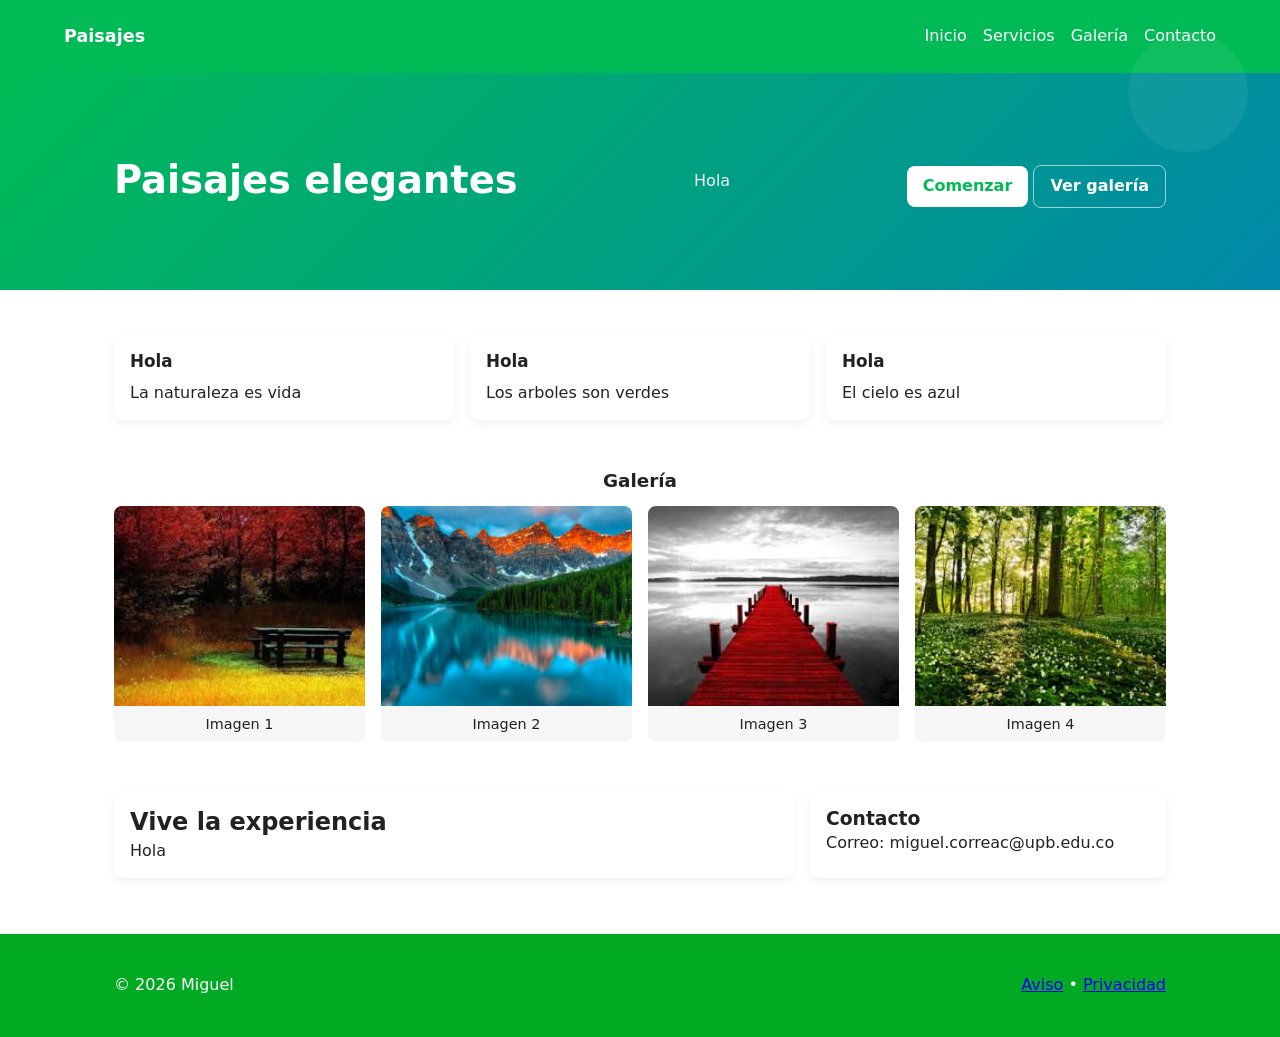
<file: index.html>
<!doctype html>
<html lang="es">

<head>
    <meta charset="utf-8" />
    <meta name="viewport" content="width=device-width,initial-scale=1" />
    <title>Paisajes</title>
    <link rel="stylesheet" href="style.css" />
</head>

<body>
    <header class="site-header">
        <div class="container header-inner">
            <a class="brand" href="#">Paisajes</a>

            <button class="nav-toggle" aria-expanded="false" aria-controls="main-nav">
                <span class="hamburger" aria-hidden="true"></span>
                <span class="visually-hidden">Abrir menú</span>
            </button>

            <nav id="main-nav" class="main-nav">
                <ul class="nav-list">
                    <li><a href="#">Inicio</a></li>
                    <li><a href="#">Servicios</a></li>
                    <li><a href="#">Galería</a></li>
                    <li><a href="#">Contacto</a></li>
                </ul>
            </nav>
        </div>
    </header>

    <main>
        <section class="hero">
            <div class="container hero-inner">
                <h1>Paisajes elegantes</h1>
                <p>Hola</p>
                <div class="hero-actions">
                    <a class="btn primary" href="#">Comenzar</a>
                    <a class="btn ghost" href="#">Ver galería</a>
                </div>
            </div>
        </section>

        <section class="features container">
            <article class="feature">
                <h2>Hola</h2>
                <p>La naturaleza es vida</p>
            </article>
            <article class="feature">
                <h2>Hola</h2>
                <p>Los arboles son verdes</p>
            </article>
            <article class="feature">
                <h2>Hola</h2>
                <p>El cielo es azul</p>
            </article>
        </section>

        <section class="gallery container" aria-label="Galería de imágenes">
            <h2 class="section-title">Galería</h2>
            <div class="gallery-grid">
                <figure class="gallery-item"><img src="images/img1.jpg" alt="Imagen 1">
                    <figcaption>Imagen 1</figcaption>
                </figure>
                <figure class="gallery-item"><img src="images/img2.jpg" alt="Imagen 2">
                    <figcaption>Imagen 2</figcaption>
                </figure>
                <figure class="gallery-item"><img src="images/img3.jpg" alt="Imagen 3">
                    <figcaption>Imagen 3</figcaption>
                </figure>
                <figure class="gallery-item"><img src="images/img4.jpg" alt="Imagen 4">
                    <figcaption>Imagen 4</figcaption>
                </figure>
            </div>
        </section>

        <section class="info container">
            <div class="info-left">
                <h2>Vive la experiencia</h2>
                <p>Hola</p>
            </div>
            <aside class="info-right">
                <h3>Contacto</h3>
                <p>Correo: miguel.correac@upb.edu.co</p>
            </aside>
        </section>
    </main>

    <footer class="site-footer">
        <div class="container footer-inner">
            <p>© <span id="year"></span> Miguel</p>
            <nav class="footer-nav">
                <a href="#">Aviso</a> • <a href="#">Privacidad</a>
            </nav>
        </div>
    </footer>

    <!-- este script sirve para que se actualice solo el año y que se pueda abrir el menú cuando la pantalla es pequeña -->
    <script>
        document.getElementById('year').textContent = new Date().getFullYear();

        const navToggle = document.querySelector('.nav-toggle');
        const mainNav = document.getElementById('main-nav');

        navToggle.addEventListener('click', () => {
            const expanded = navToggle.getAttribute('aria-expanded') === 'true' || false;
            navToggle.setAttribute('aria-expanded', !expanded);
            mainNav.classList.toggle('open');
        });
    </script>
</body>

</html>
</file>
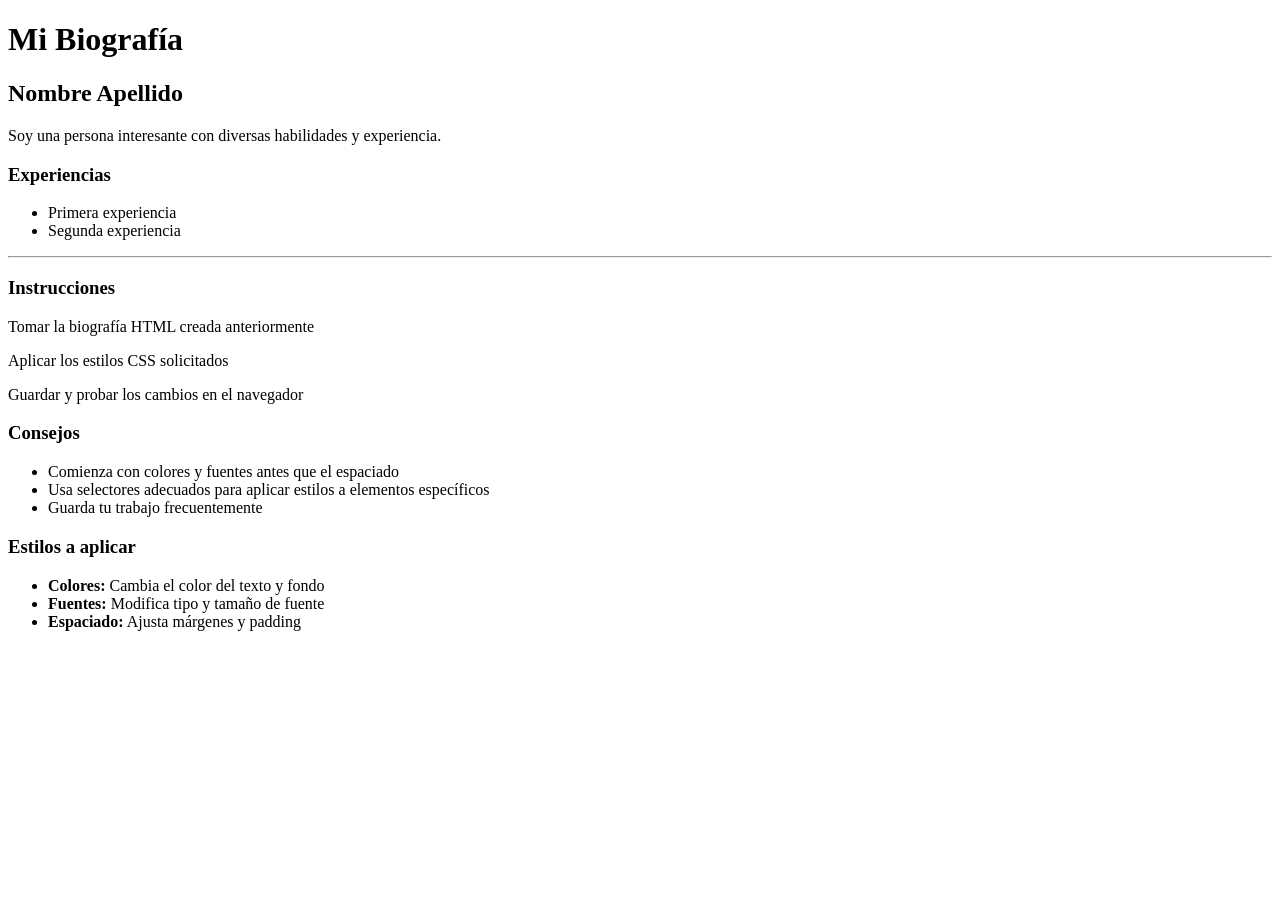
<file: actividades_html_css/actividades_html_css/mi-biografia.html>
<!DOCTYPE html>
<html lang="es">
  <head>
    <meta charset="utf-8" />
    <title>Mi Biografía Personal</title>
  </head>
  <body>
    <div class="contenedor">
      <h1>Mi Biografía</h1>

      <h2>Nombre Apellido</h2>
      <p>Soy una persona interesante con diversas habilidades y experiencia.</p>

      <h3>Experiencias</h3>
      <ul>
        <li>Primera experiencia</li>
        <li>Segunda experiencia</li>
      </ul>

      <hr />

      <h3>Instrucciones</h3>
      <p>Tomar la biografía HTML creada anteriormente</p>
      <p>Aplicar los estilos CSS solicitados</p>
      <p>Guardar y probar los cambios en el navegador</p>

      <h3>Consejos</h3>
      <ul>
        <li>Comienza con colores y fuentes antes que el espaciado</li>
        <li>
          Usa selectores adecuados para aplicar estilos a elementos específicos
        </li>
        <li>Guarda tu trabajo frecuentemente</li>
      </ul>

      <h3>Estilos a aplicar</h3>
      <ul>
        <li><strong>Colores:</strong> Cambia el color del texto y fondo</li>
        <li><strong>Fuentes:</strong> Modifica tipo y tamaño de fuente</li>
        <li><strong>Espaciado:</strong> Ajusta márgenes y padding</li>
      </ul>
    </div>
  </body>
</html>
</file>
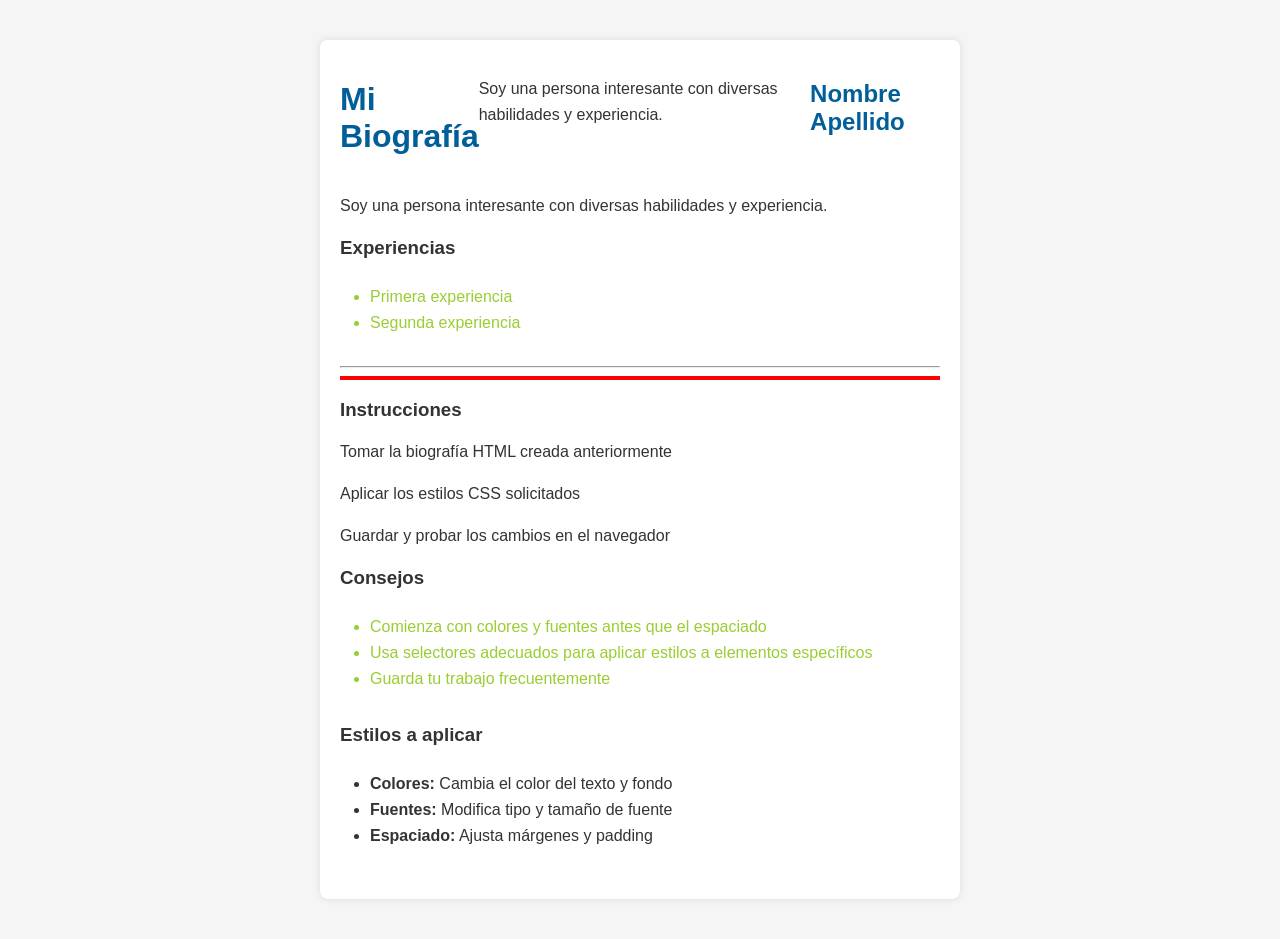
<file: actividades_html_css/actividades_html_css/biografia/mi-biografia-css.html>
<!DOCTYPE html>
<html lang="es">
  <head>
    <meta charset="UTF-8" />
    <meta name="viewport" content="width=device-width, initial-scale=1.0" />
    <link rel="stylesheet" href="styles.css" />
    <title>Actividad 1 - Biografía Personal</title>
  </head>
  <body>
    <div class="contenedor">
      <div class="flex-box">
        <h1>Mi Biografía</h1>
        <p>
          Soy una persona interesante con diversas habilidades y experiencia.
        </p>
        <h2>Nombre Apellido</h2>
      </div>

      <p>Soy una persona interesante con diversas habilidades y experiencia.</p>

      <h3>Experiencias</h3>
      <ul id="lista_01" class="mi-lista">
        <li>Primera experiencia</li>
        <li>Segunda experiencia</li>
      </ul>

      <hr />

      <div class="linea"></div>

      <h3>Instrucciones</h3>
      <p>Tomar la biografía HTML creada anteriormente</p>
      <p>Aplicar los estilos CSS solicitados</p>
      <p>Guardar y probar los cambios en el navegador</p>

      <h3>Consejos</h3>
      <ul class="mi-lista">
        <li>Comienza con colores y fuentes antes que el espaciado</li>
        <li>
          Usa selectores adecuados para aplicar estilos a elementos específicos
        </li>
        <li>Guarda tu trabajo frecuentemente</li>
      </ul>

      <h3>Estilos a aplicar</h3>
      <ul>
        <li><strong>Colores:</strong> Cambia el color del texto y fondo</li>
        <li><strong>Fuentes:</strong> Modifica tipo y tamaño de fuente</li>
        <li><strong>Espaciado:</strong> Ajusta márgenes y padding</li>
      </ul>
    </div>
  </body>
</html>
</file>
<file: style.css>
* {
    box-sizing: border-box;
    margin: 0;
    padding: 0;
}

html,
body {
    height: 100%;
    font-family: system-ui, -apple-system, "Segoe UI", Roboto, "Helvetica Neue", Arial;
    color: #222;
    line-height: 1.4;
}

.container {
    padding: 1rem;
    max-width: 1100px;
    margin: 0 auto;
}

.visually-hidden {
    position: absolute !important;
    height: 1px;
    width: 1px;
    overflow: hidden;
    clip: rect(1px, 1px, 1px, 1px);
    white-space: nowrap;
}

.site-header {
    background: #0b5;
}

.header-inner {
    display: flex;
    align-items: center;
    justify-content: space-between;
    gap: 1rem;
}

.brand {
    font-weight: 700;
    color: #fff;
    text-decoration: none;
    font-size: 1.1rem;
}

.main-nav {
    display: none;
}

.main-nav.open {
    display: block;
    position: absolute;
    left: 0;
    right: 0;
    top: 56px;
    background: rgba(0, 0, 0, 0.8);
    padding: 1rem;
}

.nav-list {
    list-style: none;
    display: flex;
    flex-direction: column;
    gap: 0.75rem;
}

.nav-list a {
    color: #fff;
    text-decoration: none;
    padding: 0.5rem;
    display: block;
}

.nav-toggle {
    background: none;
    border: 0;
    color: inherit;
    padding: 0.5rem;
    display: block;
}

.hamburger {
    display: inline-block;
    width: 26px;
    height: 2px;
    background: #fff;
    position: relative;
}

.hamburger::before,
.hamburger::after {
    content: "";
    position: absolute;
    left: 0;
    width: 26px;
    height: 2px;
    background: #fff;
}

.hamburger::before {
    top: -8px;
}

.hamburger::after {
    top: 8px;
}

.hero {
    background: linear-gradient(135deg, #0b5 0%, #08a 100%);
    color: #fff;
    padding: 2.25rem 0;
}

.hero-inner {
    display: flex;
    flex-direction: column;
    gap: 1rem;
    align-items: flex-start;
}

.hero h1 {
    font-size: 1.5rem;
    margin-bottom: 0.25rem;
}

.hero p {
    opacity: 0.95;
    max-width: 42ch;
}

.btn {
    display: inline-block;
    text-decoration: none;
    padding: 0.6rem 1rem;
    border-radius: 8px;
    font-weight: 600;
    transition: transform .18s ease, box-shadow .18s ease;
}

.btn:focus {
    outline: 2px solid #fff;
    outline-offset: 2px;
}

.btn.primary {
    background: #fff;
    color: #0b5;
}

.btn.ghost {
    background: transparent;
    color: #fff;
    border: 1px solid rgba(255, 255, 255, 0.6);
    margin-top: 10px;
}

.btn:hover {
    transform: translateY(-3px);
    box-shadow: 0 8px 18px rgba(0, 0, 0, 0.2);
}

.features {
    margin-top: 1.25rem;
    display: flex;
    flex-direction: column;
    gap: 1rem;
}

.feature {
    background: #fff;
    padding: 1rem;
    border-radius: 10px;
    box-shadow: 0 4px 10px rgba(0, 0, 0, 0.06);
}

.feature h2 {
    margin-bottom: 0.5rem;
    font-size: 1.05rem;
}

.gallery {
    margin: 0 auto;
}

.section-title {
    margin-bottom: 0.75rem;
    font-size: 1.15rem;
}

.gallery-grid {
    display: grid;
    grid-template-columns: 1fr 1fr;
    gap: 0.6rem;
}

.gallery-item {
    background: #f6f6f6;
    border-radius: 8px;
    overflow: hidden;
    display: flex;
    flex-direction: column;
}

.gallery-item img {
    width: 100%;
    height: 180px;
    object-fit: cover;
    display: block;
    transition: transform .4s ease;
}

.gallery-item figcaption {
    padding: 0.5rem;
    font-size: 0.9rem;
}

.gallery-item:hover img {
    transform: scale(1.05);
}

.info {
    display: flex;
    flex-direction: column;
    gap: 1rem;
    margin-bottom: 2rem;
}

.info-left,
.info-right {
    background: #fff;
    padding: 1rem;
    border-radius: 8px;
    box-shadow: 0 4px 8px rgba(0, 0, 0, 0.05);
}

.site-footer {
    background: #0a2;
    color: #fff;
    padding: 1rem 0;
}

.footer-inner {
    display: flex;
    flex-direction: column;
    gap: 0.5rem;
    align-items: flex-start;
}

@media (min-width: 768px) {
    .nav-toggle {
        display: none;
    }

    .header-inner {
        align-items: center;
    }

    .main-nav {
        display: block;
        position: static;
        background: transparent;
    }

    .nav-list {
        flex-direction: row;
        gap: 1rem;
    }

    .nav-list a {
        color: #fff;
        padding: 0;
    }

    .hero-inner {
        flex-direction: row;
        align-items: center;
        justify-content: space-between;
    }

    .hero h1 {
        font-size: 2rem;
    }

    .hero p {
        max-width: 60ch;
    }

    .features {
        flex-direction: row;
    }

    .feature {
        flex: 1;
    }

    .gallery-grid {
        grid-template-columns: repeat(3, 1fr);
    }

    .gallery-item img {
        height: 220px;
    }

    .info {
        flex-direction: row;
    }

    .info-left {
        flex: 2;
    }

    .info-right {
        flex: 1;
    }

    .footer-inner {
        flex-direction: row;
        justify-content: space-between;
        align-items: center;
    }
}

@media (min-width: 1200px) {
    .container {
        padding: 1.5rem;
    }

    .nav-toggle {
        display: none;
    }

    .header-inner {
        max-width: 1200px;
        margin: 0 auto;
    }

    .hero {
        padding: 3.5rem 0;
    }

    .hero h1 {
        font-size: 2.4rem;
    }

    .gallery {
        text-align: center;
    }

    .gallery-grid {
        grid-template-columns: repeat(4, 1fr);
        gap: 1rem;
    }

    .gallery-item img {
        height: 200px;
    }

    .hero::after {
        content: "";
        display: block;
        position: absolute;
        width: 120px;
        height: 120px;
        background: rgba(255, 255, 255, 0.06);
        border-radius: 50%;
        right: 2rem;
        top: 2rem;
        pointer-events: none;
    }
}
</file>
<file: actividades_html_css/actividades_html_css/biografia/styles.css>
/* ===== Estilos Básicos ===== */
      body {
        background-color: #f5f5f5; /* Fondo */
        color: #333; /* Color del texto */
        font-family: Arial, Helvetica, sans-serif; /* Fuente */
        margin: 20px;
        padding: 20px;
      }

      h1,
      h2 {
        color: #005f99; /* Color de títulos */
      }

      .contenedor {
        background-color: #ffffff;
        padding: 20px; /* Espaciado interno */
        border-radius: 8px;
        max-width: 600px;
        margin: 0 auto; /* Centrar */
        box-shadow: 0 0 8px rgba(0, 0, 0, 0.1);
      }

      .mi-lista {
          color: yellowgreen;
      }

      .flex-box {
        display: flex;
      }

      .linea {
        border: 2px solid red;
      }

      p {
        line-height: 1.6;
        margin-bottom: 15px; /* Espaciado entre párrafos */
      }

      ul {
        margin-left: 20px;
        padding: 10px;
      }

      li {
        margin-bottom: 8px;
      }
</file>
